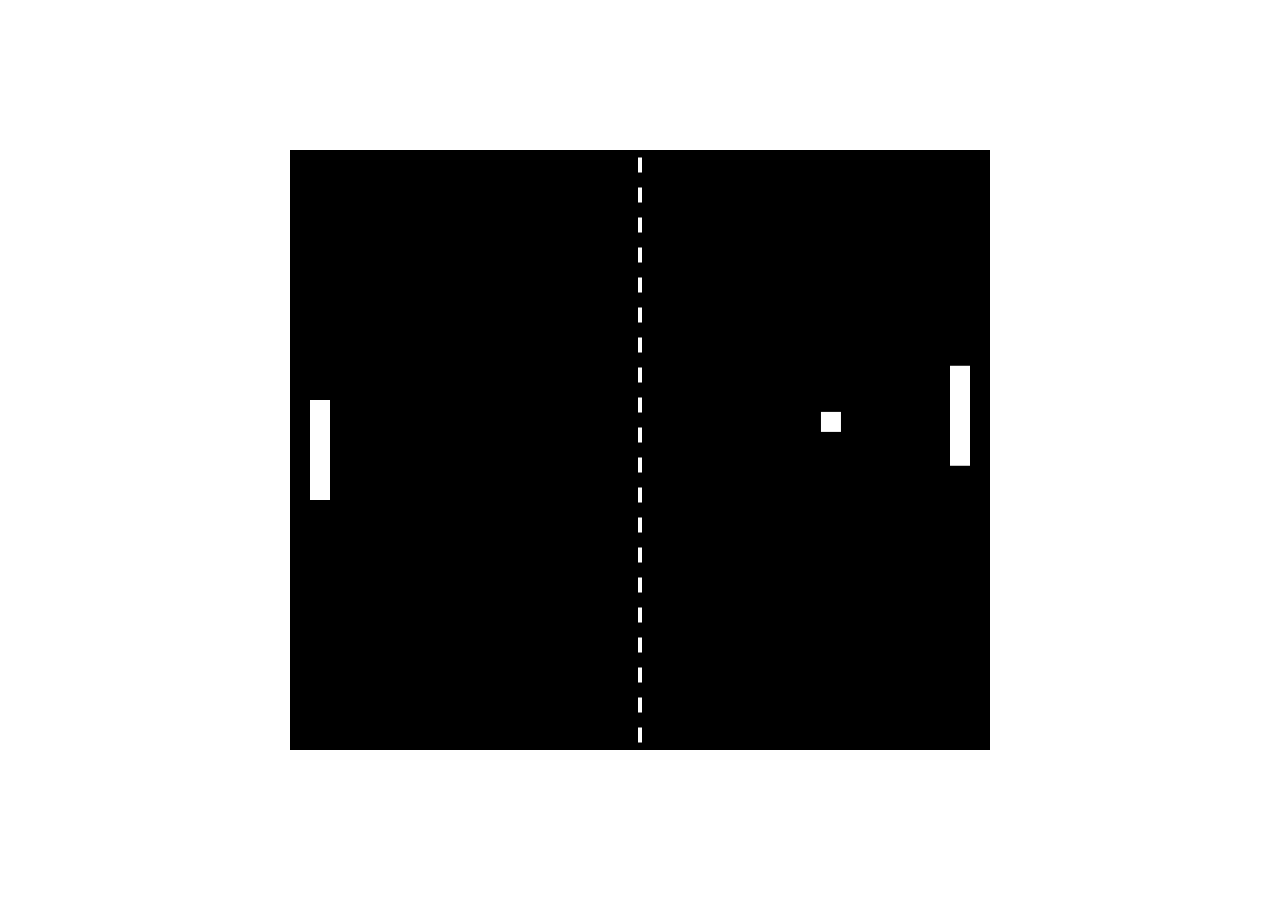
<file: A Game of Pong/index.html>
<!DOCTYPE html>
<html lang="en">
<head>
  <meta charset="utf-8">
  <title>A Game of Pong</title>
  <link rel="stylesheet" href="style.css">
</head>
<body>
  <script>
    let WIDTH = 700, HEIGHT = 600, pi = Math.PI;
    let UpArrow = 38, DownArrow = 40;
    let canvas, ctx, keystate;
    let player, ai, ball;

    player = {
      x: null,
      y: null,
      width: 20,
      height: 100,

      update: function(){
        if (keystate[UpArrow]) this.y -= 7;
        if (keystate[DownArrow]) this.y += 7;
        this.y = Math.max(Math.min(this.y, HEIGHT - this.height), 0);
      },
      draw: function(){
        ctx.fillRect(this.x, this.y, this.width, this.height);
    }
  };

    ai = {
      x: null,
      y: null,
      width: 20,
      height: 100,

      update: function(){
        let desty = ball.y - (this.height - ball.side)*0.5;
        this.y += (desty -this.y) * 0.1;
        this.y = Math.max(Math.min(this.y, HEIGHT - this.height), 0);
      },
      draw: function(){
        ctx.fillRect(this.x, this.y, this.width, this.height);
      }
    };

    ball = {
      x: null,
      y: null,
      vel: null,
      side: 20,
      speed: 12,

      serve: function(side){
        let r = Math.random();
        this.x = side === 1 ? player.x + player.width : ai.x - this.side;
        this.y = (HEIGHT - this.side)*r;

        let phi = 0.1 * pi*(1 - 2 *r);
        this.vel = {
          x: side*this.speed*Math.cos(phi),
          y: this.speed*Math.sin(phi)
        }
      },

      update: function(){
        this.x += this.vel.x;
        this.y += this.vel.y;
        if (0 > this.y || this.y+this.side > HEIGHT){
            let offset = this.vel.y < 0 ? 0 - this.y : HEIGHT - (this.y + this.side);
            this.y += 2*offset;
            this.vel.y *= -1;
        }
        let AABBIntersect = function(ax, ay, aw, ah, bx, by, bw, bh) {
          return ax < bx + bw && ay < by + bh && bx < ax + aw && by < ay + ah;
        };
          let pdle = this.vel.x < 0 ? player : ai;
          if (AABBIntersect(pdle.x, pdle.y, pdle.width, pdle.height,
              this.x, this.y, this.side, this.side)
        ){
              this.x = pdle === player ? player.x + player.width : ai.x - this.side;
              let n = (this.y + this.side - pdle.y)/(pdle.height + this.side);
              let phi = 0.25 * pi * (2 * n -1);

              let smash = Math.abs(phi) > 0.2*pi ? 1.5 : 1;
              this.vel.x = smash*(pdle === player ? 1 : -1)*this.speed * Math.cos(phi);
              this.vel.y = smash*this.speed * Math.sin(phi);
        }
          if(0 > this.x + this.side || this.x > WIDTH){
                 this.serve (pdle === player ? 1 : -1);
               }
          },

      draw: function(){
        ctx.fillRect(this.x, this.y, this.side, this.side);
      }
    };

    main = function() {
      canvas = document.createElement('canvas');
      canvas.width = WIDTH;
      canvas.height = HEIGHT;
      ctx = canvas.getContext('2d');
      document.body.appendChild(canvas);

      keystate = {};
      document.addEventListener('keydown', function(evt) {
        keystate[evt.keyCode] = true;
      });

      document.addEventListener('keyup', function(evt) {
        delete keystate[evt.keyCode];
      });

      init();
      let loop = function(){
        update();
        draw();
        window.requestAnimationFrame(loop, canvas);
      };
        window.requestAnimationFrame(loop, canvas);
    }


    init = function () {
      player.x = player.width;
      player.y = (HEIGHT - player.height)/2;

      ai.x = WIDTH - (player.width + ai.width);
      ai.y = (HEIGHT - ai.height)/2;

      ball.serve(1);

    }

    update = function() {
      ball.update();
      player.update();
      ai.update();
    }

    draw = function () {
      ctx. fillRect(0, 0, WIDTH, HEIGHT);

      ctx.save();
      ctx.fillStyle = "#fff";

      ball.draw();
      player.draw();
      ai.draw();

      let w = 4;
      let x = (WIDTH - w)*0.5;
      let y = 0;
      let step = HEIGHT/20;
      while (y < HEIGHT){
        ctx.fillRect(x, y+step*0.25, w, step*0.5);
        y += step;
      }

      ctx.restore();
    }

    main();
     if (key == 's' || key == 'S') saveCanvas(gd.timestamp(), 'png');
  </script>
</body>
</html>
</file>
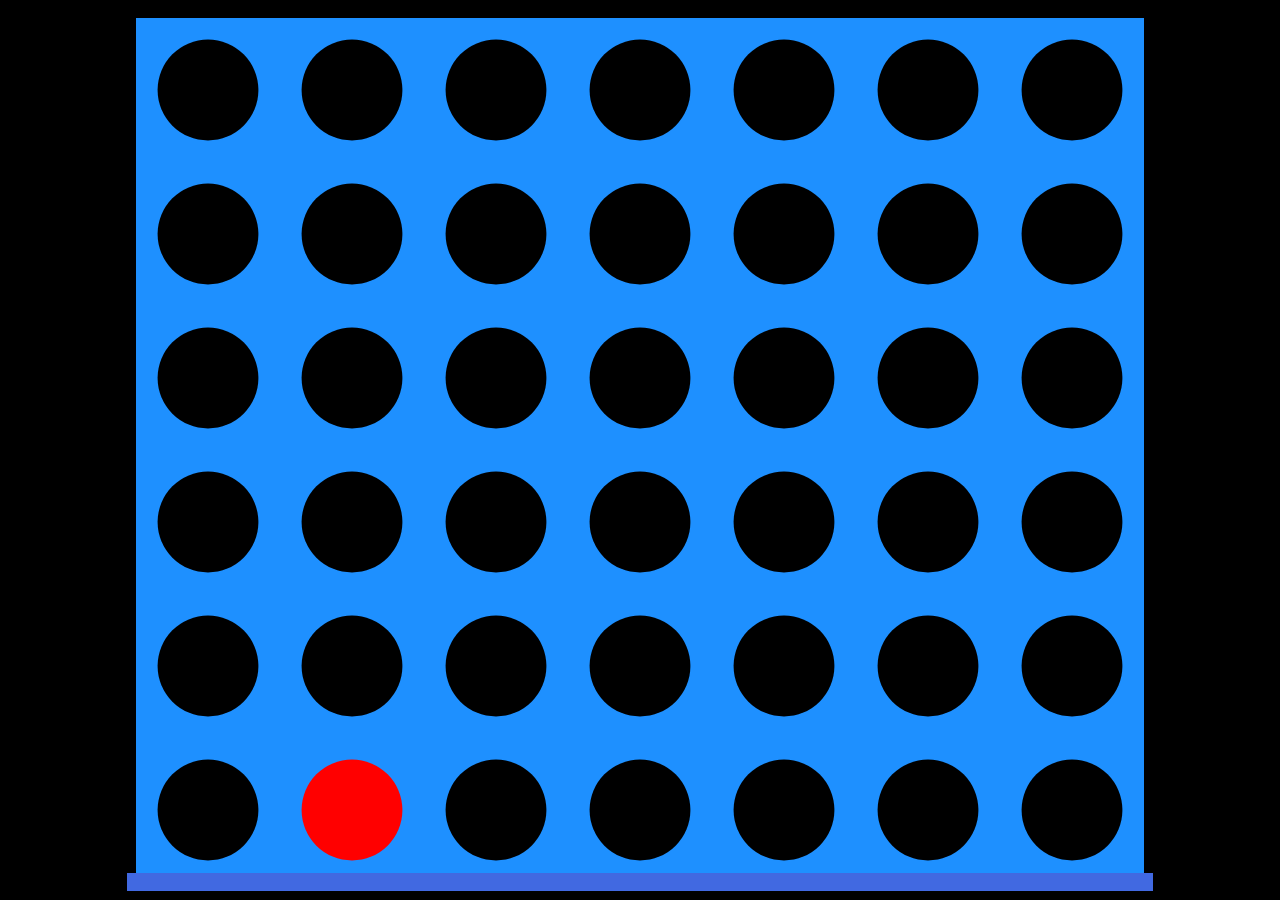
<file: Connect Four/index.html>
<!DOCTYPE html>
<html>
<head>
  <meta charset="UTF-8">
	<title>Connect Four</title>
	<link rel="stylesheet" href="style.css">
</head>

<body>

  <script>
  "use strict";

    // game parameters
    const DELAY_COMP = 0.5; // seconds for the computer to take its turn
    const GRID_CIRCLE = 0.7; // circle size as a fraction of cell size
    const GRID_COLS = 7; // number of game columns
    const GRID_ROWS = 6; // number of game rows
    const MARGIN = 0.02; // margin as a fraction of the shortest screen dimension

    // colours
    const COLOR_BACKGROUND = "black";
    const COLOR_COMP = "red";
    const COLOR_COMP_DRK = "darkred";
    const COLOR_FRAME = "dodgerblue";
    const COLOR_FRAME_BUTT = "royalblue";
    const COLOR_PLAY = "navy";
    const COLOR_PLAY_DRK = "olive";
    const COLOR_TIE = "darkgrey";
    const COLOR_TIE_DRK = "white";
    const COLOR_WIN = "black";

    // text
    const TEXT_COMP = "Computer";
    const TEXT_PLAY = "Player";
    const TEXT_TIE = "DRAW";
    const TEXT_WIN = "WINS!";

    // classes
    class Cell {
        constructor(left, top, w, h, row, col) {
            this.bot = top + h;
            this.left = left;
            this.right = left + w;
            this.top = top;
            this.w = w;
            this.h = h;
            this.row = row;
            this.col = col;
            this.cx = left + w / 2;
            this.cy = top + h / 2;
            this.r = w * GRID_CIRCLE / 2;
            this.highlight = null;
            this.owner = null;
            this.winner = false;
        }

        contains(x, y) {
            return x > this.left && x < this.right && y > this.top && y < this.bot;
        }

        // draw the circle or hole
        draw(ctx) {

            // owner colour
            let color = this.owner == null ? COLOR_BACKGROUND : this.owner ? COLOR_PLAY : COLOR_COMP;

            // draw the circle
            ctx.fillStyle = color;
            ctx.beginPath();
            ctx.arc(this.cx, this.cy, this.r, 0, Math.PI * 2);
            ctx.fill();

            // draw highlighting
            if (this.winner || this.highlight != null) {

                // colour
                color = this.winner ? COLOR_WIN : this.highlight ? COLOR_PLAY : COLOR_COMP;

                // draw a circle around the perimeter
                ctx.lineWidth = this.r / 4;
                ctx.strokeStyle = color;
                ctx.beginPath();
                ctx.arc(this.cx, this.cy, this.r, 0, Math.PI * 2);
                ctx.stroke();
            }
        }
    }

    // set up the canvas and context
    let canv = document.createElement("canvas");
    document.body.appendChild(canv);
    let ctx = canv.getContext("2d");

    // game variables
    let gameOver, gameTied, grid = [], playersTurn, timeComp;

    // dimensions
    let height, width, margin;
    setDimensions();

    // event listeners
    canv.addEventListener("click", click);
    canv.addEventListener("mousemove", highlightGrid);
    window.addEventListener("resize", setDimensions);

    // game loop
    let timeDelta, timeLast;
    requestAnimationFrame(loop);

    function loop(timeNow) {
        // initialise timeLast
        if (!timeLast) {
            timeLast = timeNow;
        }

        // calculate the time difference
        timeDelta = (timeNow - timeLast) / 1000; // seconds
        timeLast = timeNow;

        // update
        goComputer(timeDelta);

        // draw
        drawBackground();
        drawGrid();
        drawText();

        // call the next frame
        requestAnimationFrame(loop);
    }

    function checkWin(row, col) {

        // get all the cells from each direction
        let diagL = [], diagR = [], horiz = [], vert = [];
        for (let i = 0; i < GRID_ROWS; i++) {
            for (let j = 0; j < GRID_COLS; j++) {

                // horizontal cells
                if (i == row) {
                    horiz.push(grid[i][j]);
                }

                // vertical cells
                if (j == col) {
                    vert.push(grid[i][j]);
                }

                // top left to bottom right
                if (i - j == row - col) {
                    diagL.push(grid[i][j]);
                }

                // top right to bottom left
                if (i + j == row + col) {
                    diagR.push(grid[i][j]);
                }
            }
        }

        // if any have four in a row, return a win!
        return connect4(diagL) || connect4(diagR) || connect4(horiz) || connect4(vert);
    }

    function connect4(cells = []) {
        let count = 0, lastOwner = null;
        let winningCells = [];
        for (let i = 0; i < cells.length; i++) {

            // no owner, reset the count
            if (cells[i].owner == null) {
                count = 0;
                winningCells = [];
            }

            // same owner, add to the count
            else if (cells[i].owner == lastOwner) {
                count++;
                winningCells.push(cells[i]);
            }

            // new owner, new count
            else {
                count = 1;
                winningCells = [];
                winningCells.push(cells[i]);
            }

            // set the lastOwner
            lastOwner = cells[i].owner;

            // four in a row is a win
            if (count == 4) {
                for (let cell of winningCells) {
                    cell.winner = true;
                }
                return true;
            }
        }
        return false;
    }

    function click(ev) {

        if (gameOver) {
            newGame();
            return;
        }

        if (!playersTurn) {
            return;
        }

        selectCell();
    }

    function createGrid() {
        grid = [];

        // set up cell size and margins
        let cell, marginX, marginY;

        // portrait
        if ((width - margin * 2) * GRID_ROWS / GRID_COLS < height - margin * 2) {
            cell = (width - margin * 2) / GRID_COLS;
            marginX = margin;
            marginY = (height - cell * GRID_ROWS) / 2;
        }

        // landscape
        else {
            cell = (height - margin * 2) / GRID_ROWS;
            marginX = (width - cell * GRID_COLS) / 2;
            marginY = margin;
        }

        // populate the grid
        for (let i = 0; i < GRID_ROWS; i++) {
            grid[i] = [];
            for (let j = 0; j < GRID_COLS; j++) {
                let left = marginX + j * cell;
                let top = marginY + i * cell;
                grid[i][j] = new Cell(left, top, cell, cell, i, j);
            }
        }
    }

    function drawBackground() {
        ctx.fillStyle = COLOR_BACKGROUND;
        ctx.fillRect(0, 0, width, height);
    }

    function drawGrid() {

        // frame and butt
        let cell = grid[0][0];
        let fh = cell.h * GRID_ROWS;
        let fw = cell.w * GRID_COLS;
        ctx.fillStyle = COLOR_FRAME;
        ctx.fillRect(cell.left, cell.top, fw, fh);
        ctx.fillStyle = COLOR_FRAME_BUTT;
        ctx.fillRect(cell.left - margin / 2, cell.top + fh - margin / 2, fw + margin, margin);

        // cells
        for (let row of grid) {
            for (let cell of row) {
                cell.draw(ctx);
            }
        }
    }

    function drawText() {
        if (!gameOver) {
            return;
        }

        // set up text parameters
        let size = grid[0][0].h;
        ctx.fillStyle = gameTied ? COLOR_TIE : playersTurn ? COLOR_PLAY : COLOR_COMP;
        ctx.font = size + "px dejavu sans mono";
        ctx.lineJoin = "round";
        ctx.lineWidth = size / 10;
        ctx.strokeStyle = gameTied ? COLOR_TIE_DRK : playersTurn ? COLOR_PLAY_DRK : COLOR_COMP_DRK;
        ctx.textAlign = "center";
        ctx.textBaseline = "middle";

        // draw the text
        let offset = size * 0.55;
        let text = gameTied ? TEXT_TIE : playersTurn ? TEXT_PLAY : TEXT_COMP;
        if (gameTied) {
            ctx.strokeText(text, width / 2, height / 2);
            ctx.fillText(text, width / 2, height / 2);
        } else {
            ctx.strokeText(text, width / 2, height / 2 - offset);
            ctx.fillText(text, width / 2, height / 2 - offset);
            ctx.strokeText(TEXT_WIN, width / 2, height / 2 + offset);
            ctx.fillText(TEXT_WIN, width / 2, height / 2 + offset);
        }
    }

    function goComputer(delta) {
        if (playersTurn || gameOver) {
            return;
        }

        // count down till the computer makes its selection
        if (timeComp > 0) {
            timeComp -= delta;
            if (timeComp <= 0) {
                selectCell();
            }
            return;
        }

        // set up the options array
        let options = [];
        options[0] = []; // computer wins
        options[1] = []; // block the player from winning
        options[2] = []; // no significance
        options[3] = []; // give away a win

        // loop through each column
        let cell;
        for (let i = 0; i < GRID_COLS; i++) {
            cell = highlightCell(grid[0][i].cx, grid[0][i].cy);

            // column full, go to the next column
            if (cell == null) {
                continue;
            }

            // first priority, computer wins
            cell.owner = playersTurn;
            if (checkWin(cell.row, cell.col)) {
                options[0].push(i);
            } else {

                // second priority, block the player
                cell.owner = !playersTurn;
                if (checkWin(cell.row, cell.col)) {
                    options[1].push(i);
                } else {
                    cell.owner = playersTurn;

                    // check the cell above
                    if (cell.row > 0) {
                        grid[cell.row - 1][cell.col].owner = !playersTurn;

                        // last priority, let player win
                        if (checkWin(cell.row - 1, cell.col)) {
                            options[3].push(i);
                        }

                        // third priority, no significance
                        else {
                            options[2].push(i);
                        }

                        // deselect cell above
                        grid[cell.row - 1][cell.col].owner = null;
                    }

                    // no row above, third priority, no significance
                    else {
                        options[2].push(i);
                    }
                }
            }

            // cancel highlight and selection
            cell.highlight = null;
            cell.owner = null;
        }

        // clear the winning cells
        for (let row of grid) {
            for (let cell of row) {
                cell.winner = false;
            }
        }

        // randomly select a column in priority order
        let col;
        if (options[0].length > 0) {
            col = options[0][Math.floor(Math.random() * options[0].length)];
        } else if (options[1].length > 0) {
            col = options[1][Math.floor(Math.random() * options[1].length)];
        } else if (options[2].length > 0) {
            col = options[2][Math.floor(Math.random() * options[2].length)];
        } else if (options[3].length > 0) {
            col = options[3][Math.floor(Math.random() * options[3].length)];
        }

        // highlight the selected cell
        highlightCell(grid[0][col].cx, grid[0][col].cy);

        // set the delay
        timeComp = DELAY_COMP;
    }

    function highlightCell(x, y) {
        let col = null;
        for (let row of grid) {
            for (let cell of row) {

                // clear existing highlighting
                cell.highlight = null;

                // get the column
                if (cell.contains(x, y)) {
                    col = cell.col;
                }
            }
        }

        if (col == null) {
            return;
        }

        // highlight the first unoccupied cell
        for (let i = GRID_ROWS - 1; i >= 0; i--) {
            if (grid[i][col].owner == null) {
                grid[i][col].highlight = playersTurn;
                return grid[i][col];
            }
        }
        return null;
    }

    function highlightGrid(/** @type {MouseEvent} */ ev) {
        if (!playersTurn || gameOver) {
            return;
        }
        highlightCell(ev.clientX, ev.clientY);
    }

    function newGame() {
        playersTurn = Math.random() < 0.5;
        gameOver = false;
        gameTied = false;
        createGrid();
    }

    function selectCell() {
        let highlighting = false;
        OUTER: for (let row of grid) {
            for (let cell of row) {
                if (cell.highlight != null) {
                    highlighting = true;
                    cell.highlight = null;
                    cell.owner = playersTurn;
                    if (checkWin(cell.row, cell.col)) {
                        gameOver = true;
                    }
                    break OUTER;
                }
            }
        }

        // don't allow selection if no highlighting
        if (!highlighting) {
            return;
        }

        // check for a tied game
        if (!gameOver) {
            gameTied = true;
            OUTER: for (let row of grid) {
                for (let cell of row) {
                    if (cell.owner == null) {
                        gameTied = false;
                        break OUTER;
                    }
                }
            }

            // set game over
            if (gameTied) {
                gameOver = true;
            }
        }

        // switch the player if no game over
        if (!gameOver) {
            playersTurn = !playersTurn;
        }
    }

    function setDimensions() {
        height = window.innerHeight;
        width = window.innerWidth;
        canv.height = height;
        canv.width = width;
        margin = MARGIN * Math.min(height, width);
        newGame();
    }
  </script>

</body>
</html>
</file>
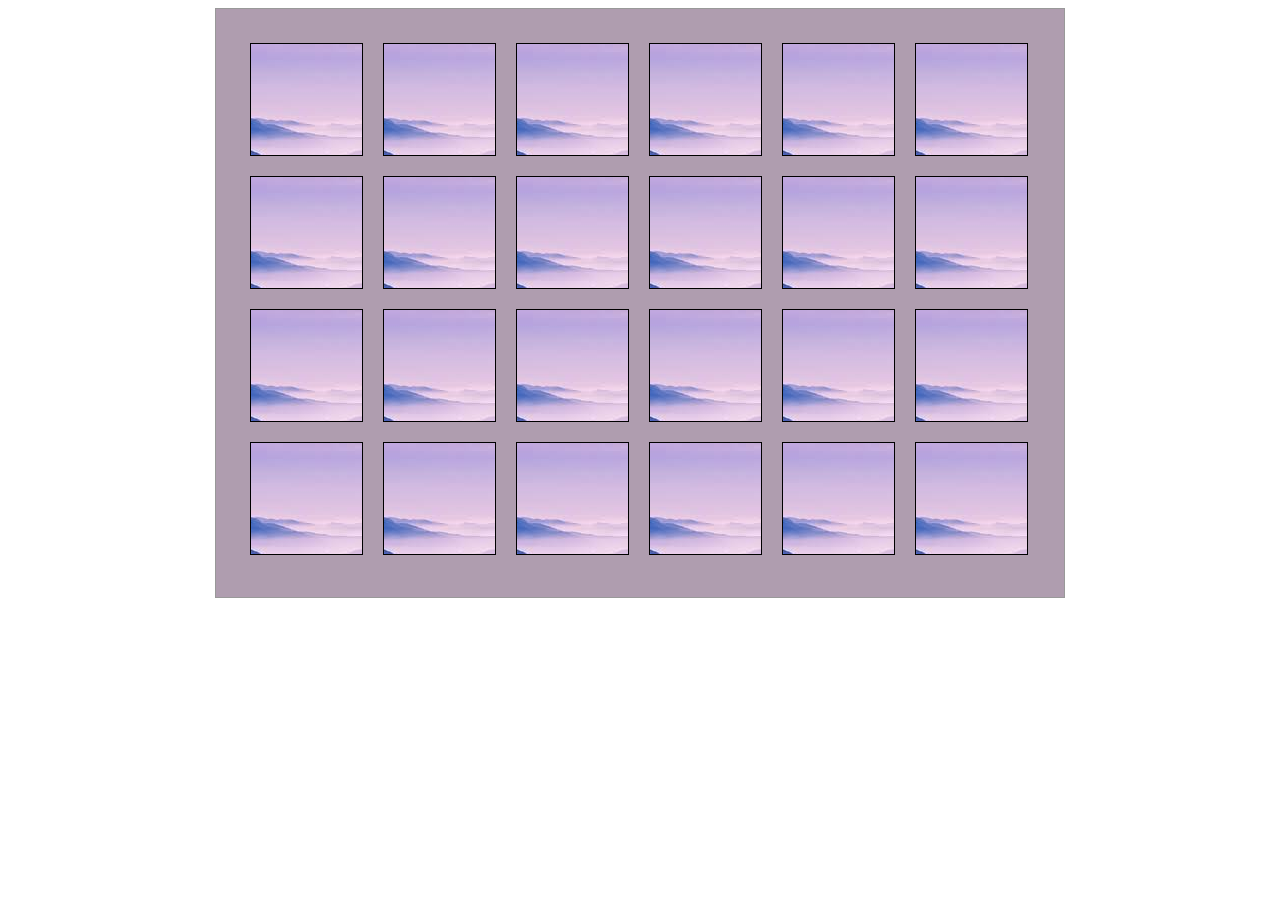
<file: Memory/index.html>
<!DOCTYPE html>
<html>
<head>
	<title>Memory Game</title>
	<link rel="stylesheet" href="style.css">
	<script src="mem.js" type="text/javascript"></script>
</head>

<body>
	<div id="memory_board"></div>
	<script>
		newBoard();
	</script>
</body>
</html>
</file>
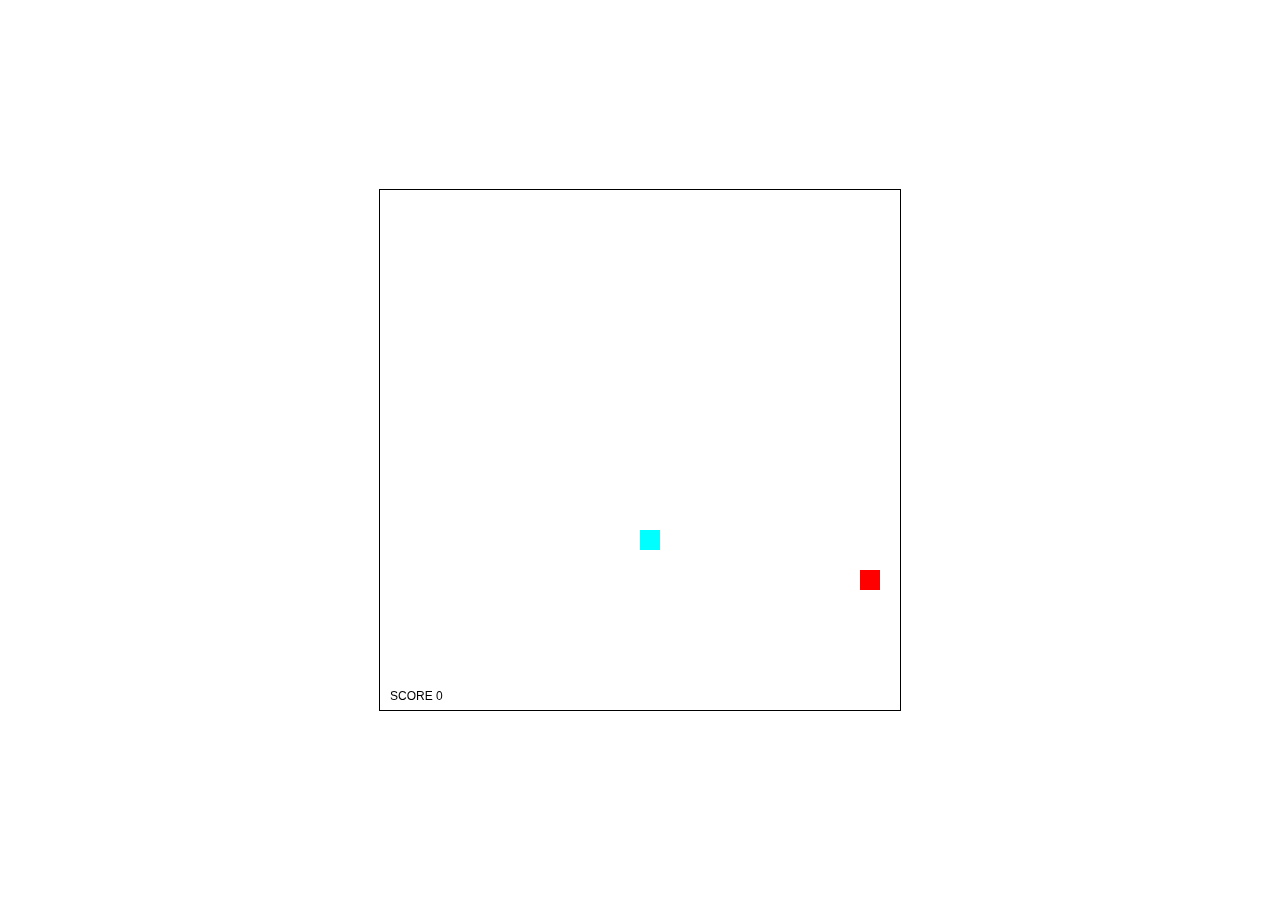
<file: Snake/index.html>
<!DOCTYPE html>
<html lang="en">

<head>
  <meta charset="utf-8">
  <title>Snake</title>
  <link rel="stylesheet" href="style.css">
</head>

<body>
  <script>
    var COLS = 26,
      ROWS = 26;
    var EMPTY = 0,
      SNAKE = 1,
      FRUIT = 2;
    var LEFT = 0,
      UP = 1,
      RIGHT = 2,
      DOWN = 3;
    var KEY_LEFT = 37,
      KEY_UP = 38,
      KEY_RIGHT = 39,
      KEY_DOWN = 40;


    var grid = {
      width: null,
      height: null,
      _grid: null,

      init: function(d, c, r) {
        this.width = c;
        this.height = r;

        this._grid = [];
        for (var x = 0; x < c; x++) {
          this._grid.push([]);
          for (var y = 0; y < r; y++) {
            this._grid[x].push(d);
          }
        }
      },

      set: function(val, x, y) {
        this._grid[x][y] = val;
      },

      get: function(x, y) {
        return this._grid[x][y];
      }
    }

    var snake = {
      direction: null,
      last: null,
      _queue: null,

      init: function(d, x, y) {
        this.direction = d;

        this._queue = [];
        this.insert(x, y);
      },
      insert: function(x, y) {
        this._queue.unshift({
          x: x,
          y: y
        });
        this.last = this._queue[0];
      },
      remove: function() {
        return this._queue.pop();
      }
    }

    function setFood() {
      var empty = [];
      for (var x = 0; x < grid.width; x++) {
        for (var y = 0; y < grid.height; y++) {
          if (grid.get(x, y) === EMPTY) {
            empty.push({
              x: x,
              y: y
            });
          }
        }
      }
      var randpos = empty[Math.floor(Math.random() * empty.length)];
      grid.set(FRUIT, randpos.x, randpos.y);
    }

    var canvas, ctx, keystate, frames, score;

    function main() {
      canvas = document.createElement('canvas');
      canvas.width = COLS * 20;
      canvas.height = ROWS * 20;
      ctx = canvas.getContext('2d');
      document.body.appendChild(canvas);

      ctx.font= "12px Helvetica"

      frames = 0;
      keystate = {};
      document.addEventListener("keydown", function(evt) {
        keystate[evt.keyCode] = true;
      });

      document.addEventListener("keyup", function(evt) {
        delete keystate[evt.keyCode];
      });

      init();
      loop();

    }

    function init() {
      score = 0;
      grid.init(EMPTY, COLS, ROWS);

      var sp = {
        x: Math.floor(COLS / 2),
        y: ROWS - 1
      };
      snake.init(UP, sp.x, sp.y);
      grid.set(SNAKE, sp.x, sp.y);

      setFood();
    }

    function loop() {
      update();
      draw();

      window.requestAnimationFrame(loop, canvas);
    }

    function update() {
      frames++;

      if (keystate[KEY_LEFT] && snake.direction !== RIGHT)
      snake.direction = LEFT;
      if (keystate[KEY_UP] && snake.direction !== DOWN)
      snake.direction = UP;
      if (keystate[KEY_RIGHT] && snake.direction !== LEFT)
      snake.direction = RIGHT;
      if (keystate[KEY_DOWN] && snake.direction !== UP)
      snake.direction = DOWN;


      if (frames % 5 === 0) {
        var nx = snake.last.x;
        var ny = snake.last.y;

        switch (snake.direction) {
          case LEFT:
            nx--;
            break;
          case UP:
            ny--;
            break;
          case RIGHT:
            nx++;
            break;
          case DOWN:
            ny++;
            break;
        }

        if (0 > nx || nx > grid.width - 1 ||
          0 > ny || ny > grid.height - 1 ||
            grid.get(nx, ny) === SNAKE
        ) {
          return init();
        }
          if (grid.get(nx, ny) === FRUIT) {
            var tail = {x:nx, y:ny};
            score++;
            setFood();
          } else{
              var tail = snake.remove();
              grid.set(EMPTY, tail.x, tail.y);
              tail.x = nx;
              tail.y = ny;
          }
          grid.set(SNAKE, tail.x, tail.y);
          snake.insert(tail.x, tail.y);
      }
    }

    function draw() {
      var tw = canvas.width / grid.width;
      var th = canvas.height / grid.height;

      for (var x = 0; x < grid.width; x++) {
        for (var y = 0; y < grid.height; y++) {
          switch (grid.get(x, y)) {
            case EMPTY:
              ctx.fillStyle = '#fff';
              break;
            case SNAKE:
              ctx.fillStyle = '#0ff';
              break;
            case FRUIT:
              ctx.fillStyle = '#f00';
              break;
          }
          ctx.fillRect(x * tw, y * th, tw, th);
        }
      }
      ctx.fillStyle = '#000';
      ctx.fillText("SCORE " + score, 10, canvas.height-10);
    }

    main();
  </script>
</body>

</html>
</file>
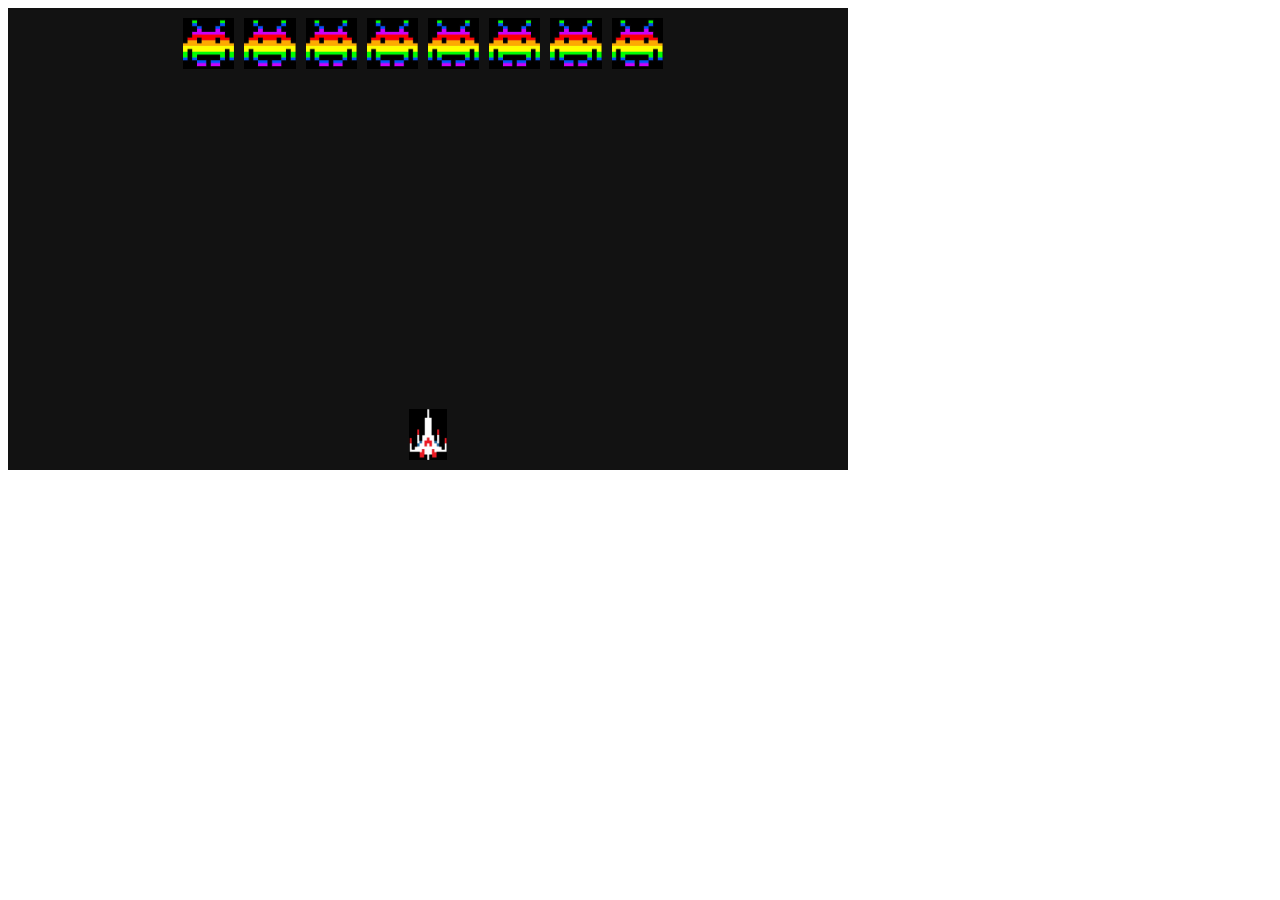
<file: Space Invaders/index.html>
<!DOCTYPE html>
<html lang="en">
<head>
  <meta charset="utf-8">
  <meta name="viewport" content="width=device-width, initial-scale=1.0">
  <meta http-equiv="X-UA-Compatible" content="ie=edge">
  <title>Space Invaders</title>
  <link rel="stylesheet" href="style.css">
</head>
<body>
  <canvas id="can" width="840" height="462"></canvas>
  <img id="invader_img" src="img/invader_img.jpg" style="display: none">
  <img id="ship_img" src="img/ship_img.png" style="display: none">

  <script src="helper.js" defer></script>
  <script src="game.js" defer></script>
  <script src="core.js" defer></script>

</body>
</html>
</file>
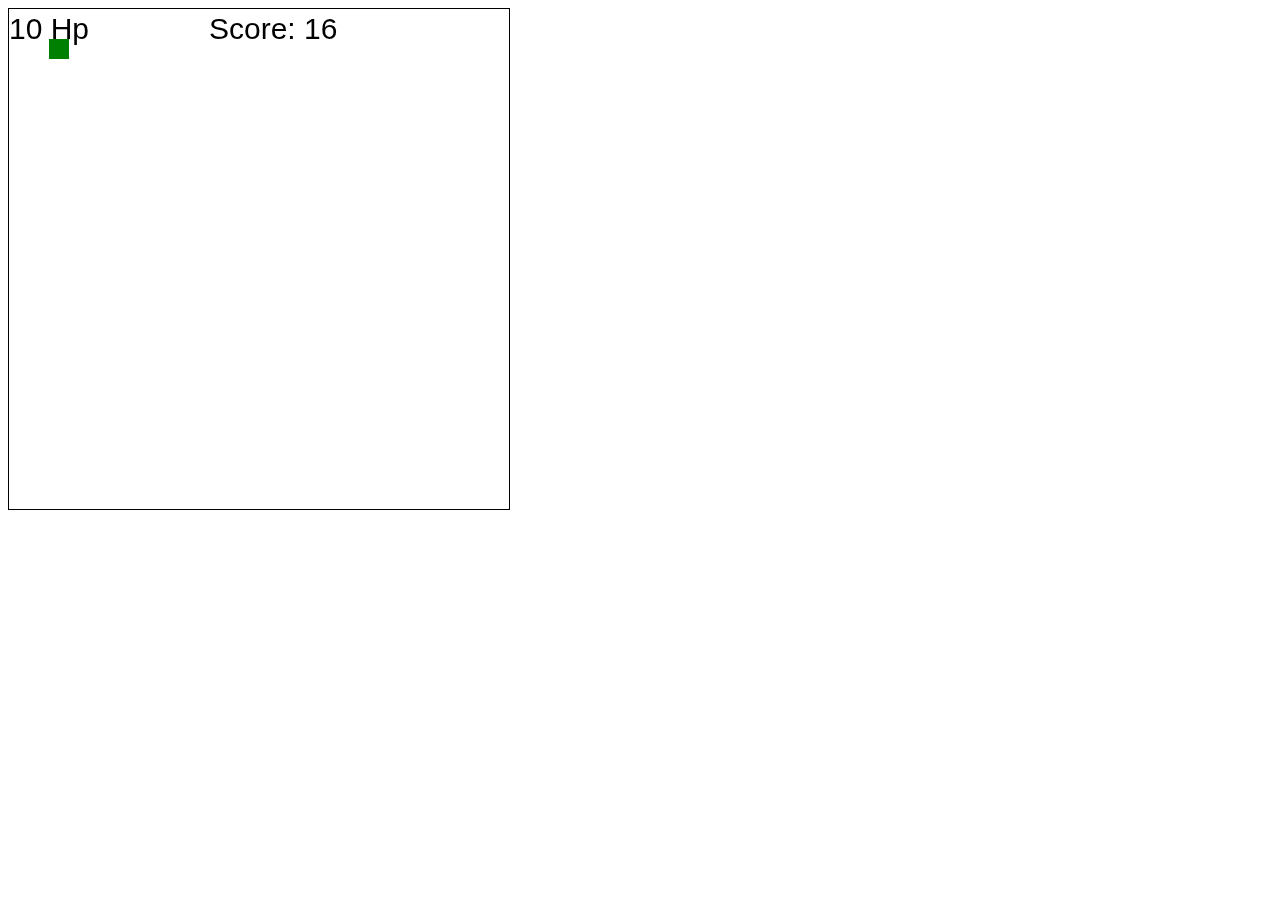
<file: Shooter/HTML Project 3/index.html>
<!DOCTYPE html>
<html lang="">

<head>
  <meta charset="utf-8">
  <meta name="viewport" content="width=device-width, initial-scale=1.0">
  <title>HTML - Gaming Eample</title>
</head>

<body>
  <canvas id="ctx" width="500" height="500" style="border:1px solid #000000"></canvas>

<script>
  ctx = document.getElementById("ctx").getContext("2d");
ctx.font = '30px Arial';
 
let HEIGHT = 500;
let WIDTH = 500;
let timeWhenGameStarted = Date.now();   //return time in ms
 
let frameCount = 0;
 
let score = 0;
let player;
let enemyList = {};
let upgradeList = {};
let bulletList = {};
 
 
Player = function(){
        let self = Actor('player','myId',50,40,30,5,20,20,'green',10,1);
       
        self.updatePosition = function(){
                if(self.pressingRight)
                        self.x += 10;
                if(self.pressingLeft)
                        self.x -= 10;  
                if(self.pressingDown)
                        self.y += 10;  
                if(self.pressingUp)
                        self.y -= 10;  
               
                //ispositionvalid
                if(self.x < self.width/2)
                        self.x = self.width/2;
                if(self.x > WIDTH-self.width/2)
                        self.x = WIDTH - self.width/2;
                if(self.y < self.height/2)
                        self.y = self.height/2;
                if(self.y > HEIGHT - self.height/2)
                        self.y = HEIGHT - self.height/2;
        }
       
        self.pressingDown = false;
        self.pressingUp = false;
        self.pressingLeft = false;
        self.pressingRight = false;
        return self;
       
}
 
Entity = function(type,id,x,y,spdX,spdY,width,height,color){
        let self = {
                type:type,
                id:id,
                x:x,
                y:y,
                spdX:spdX,
                spdY:spdY,
                width:width,
                height:height,
                color:color,
        };
        self.update = function(){
                self.updatePosition();
                self.draw();
        }
        self.draw = function(){
                ctx.save();
                ctx.fillStyle = self.color;
                ctx.fillRect(self.x-self.width/2,self.y-self.height/2,self.width,self.height);
                ctx.restore();
        }
        self.getDistance = function(entity2){   //return distance (number)
                let vx = self.x - entity2.x;
                let vy = self.y - entity2.y;
                return Math.sqrt(vx*vx+vy*vy);
        }
 
        self.testCollision = function(entity2){ //return if colliding (true/false)
                let rect1 = {
                        x:self.x-self.width/2,
                        y:self.y-self.height/2,
                        width:self.width,
                        height:self.height,
                }
                let rect2 = {
                        x:entity2.x-entity2.width/2,
                        y:entity2.y-entity2.height/2,
                        width:entity2.width,
                        height:entity2.height,
                }
                return testCollisionRectRect(rect1,rect2);
               
        }
        self.updatePosition = function(){
                self.x += self.spdX;
                self.y += self.spdY;
                               
                if(self.x < 0 || self.x > WIDTH){
                        self.spdX = -self.spdX;
                }
                if(self.y < 0 || self.y > HEIGHT){
                        self.spdY = -self.spdY;
                }
        }
       
        return self;
}
 
Actor = function(type,id,x,y,spdX,spdY,width,height,color,hp,atkSpd){
        let self = Entity(type,id,x,y,spdX,spdY,width,height,color);
       
        self.hp = hp;
        self.atkSpd = atkSpd;
        self.attackCounter = 0;
        self.aimAngle = 0;
       
        let super_update = self.update;
        self.update = function(){
                super_update();
                self.attackCounter += self.atkSpd;
        }
       
        self.performAttack = function(){
                if(self.attackCounter > 25){    //every 1 sec
                        self.attackCounter = 0;
                        generateBullet(self);
                }
        }
       
        self.performSpecialAttack = function(){
                if(self.attackCounter > 50){    //every 1 sec
                        self.attackCounter = 0;
                        /*
                        for(let i = 0 ; i < 360; i++){
                                generateBullet(self,i);
                        }
                        */
                        generateBullet(self,self.aimAngle - 5);
                        generateBullet(self,self.aimAngle);
                        generateBullet(self,self.aimAngle + 5);
                }
        }
 
       
        return self;
}
 
Enemy = function(id,x,y,spdX,spdY,width,height){
        let self = Actor('enemy',id,x,y,spdX,spdY,width,height,'red',10,1);
        
        let super_update = self.update();
        self.update = function(){
        self.performAttack();
               
                let isColliding = player.testCollision(self);
                if(isColliding){
                        player.hp = player.hp - 1;
                }
        }
        enemyList[id] = self;
}
 
randomlyGenerateEnemy = function(){
        //Math.random() returns a number between 0 and 1
        let x = Math.random()*WIDTH;
        let y = Math.random()*HEIGHT;
        let height = 10 + Math.random()*30;     //between 10 and 40
        let width = 10 + Math.random()*30;
        let id = Math.random();
        let spdX = 5 + Math.random() * 5;
        let spdY = 5 + Math.random() * 5;
        Enemy(id,x,y,spdX,spdY,width,height);
       
}
 
Upgrade = function (id,x,y,spdX,spdY,width,height,category,color){
        let self = Entity('upgrade',id,x,y,spdX,spdY,width,height,color);
       
        let super_update = self.update;
        let isColliding = player.testCollision(upgradeList[key]);
                if(isColliding){
                        if(upgradeList[key].category === 'score')
                                score += 1000;
                        if(upgradeList[key].category === 'atkSpd')
                                player.atkSpd += 3;
                        delete upgradeList[key];
                }
        self.category = category;
        upgradeList[id] = self;
}
 
randomlyGenerateUpgrade = function(){
        //Math.random() returns a number between 0 and 1
        let x = Math.random()*WIDTH;
        let y = Math.random()*HEIGHT;
        let height = 10;
        let width = 10;
        let id = Math.random();
        let spdX = 0;
        let spdY = 0;
       
        if(Math.random()<0.5){
                let category = 'score';
                let color = 'orange';
        } else {
                let category = 'atkSpd';
                let color = 'purple';
        }
       
        Upgrade(id,x,y,spdX,spdY,width,height,category,color);
}
 
Bullet = function (id,x,y,spdX,spdY,width,height){
        let self = Entity('bullet',id,x,y,spdX,spdY,width,height,'black');
       
        self.timer = 0;
        
        let super_update = self.update;
        self.update = function(){
                super_update();
                let toRemove = false;
                self.timer++;
                if(self.timer > 75){
                       toRemove = true;
                }
               
                for(let key2 in enemyList){
                        /*
                        let isColliding = self.testCollision(enemyList[key2]);
                        if(isColliding){
                                toRemove = true;
                                delete enemyList[key2];
                                break;
                        }      
                        */
                }
                if(toRemove){
                        delete bulletList[self.id];
                }

        }

        bulletList[id] = self;
}
 
generateBullet = function(actor,aimOverwrite){
        //Math.random() returns a number between 0 and 1
        let x = actor.x;
        let y = actor.y;
        let height = 10;
        let width = 10;
        let id = Math.random();
       
        let angle;
        if(aimOverwrite !== undefined)
                angle = aimOverwrite;
        else angle = actor.aimAngle;
       
        let spdX = Math.cos(angle/180*Math.PI)*5;
        let spdY = Math.sin(angle/180*Math.PI)*5;
        Bullet(id,x,y,spdX,spdY,width,height);
}
 
testCollisionRectRect = function(rect1,rect2){
        return rect1.x <= rect2.x+rect2.width
                && rect2.x <= rect1.x+rect1.width
                && rect1.y <= rect2.y + rect2.height
                && rect2.y <= rect1.y + rect1.height;
}
 
document.onclick = function(mouse){
        player.performAttack();
}
 
document.oncontextmenu = function(mouse){
        player.performSpecialAttack();
        mouse.preventDefault();
}
 
document.onmousemove = function(mouse){
        let mouseX = mouse.clientX - document.getElementById('ctx').getBoundingClientRect().left;
        let mouseY = mouse.clientY - document.getElementById('ctx').getBoundingClientRect().top;
       
        mouseX -= player.x;
        mouseY -= player.y;
       
        player.aimAngle = Math.atan2(mouseY,mouseX) / Math.PI * 180;
}
 
document.onkeydown = function(event){
        if(event.keyCode === 68)        //d
                player.pressingRight = true;
        else if(event.keyCode === 83)   //s
                player.pressingDown = true;
        else if(event.keyCode === 65) //a
                player.pressingLeft = true;
        else if(event.keyCode === 87) // w
                player.pressingUp = true;
}
 
document.onkeyup = function(event){
        if(event.keyCode === 68)        //d
                player.pressingRight = false;
        else if(event.keyCode === 83)   //s
                player.pressingDown = false;
        else if(event.keyCode === 65) //a
                player.pressingLeft = false;
        else if(event.keyCode === 87) // w
                player.pressingUp = false;
}
 
update = function(){
        ctx.clearRect(0,0,WIDTH,HEIGHT);
        frameCount++;
        score++;
       
        if(frameCount % 100 === 0)      //every 4 sec
                randomlyGenerateEnemy();
 
        if(frameCount % 75 === 0)       //every 3 sec
                randomlyGenerateUpgrade();
            
        for(let key in bulletList){
                bulletList[key].update();
               
               
        }
       
        for(let key in upgradeList){
                upgradeList[key].update();
               
        }
       
        for(let key in enemyList){
                enemyList[key].update();
        }

        if(player.hp <= 0){
                let timeSurvived = Date.now() - timeWhenGameStarted;           
                console.log("You lost! You survived for " + timeSurvived + " ms.");            
                startNewGame();
        }
        player.update();
       
        ctx.fillText(player.hp + " Hp",0,30);
        ctx.fillText('Score: ' + score,200,30);
}
 
startNewGame = function(){
        player.hp = 10;
        timeWhenGameStarted = Date.now();
        frameCount = 0;
        score = 0;
        enemyList = {};
        upgradeList = {};
        bulletList = {};
        randomlyGenerateEnemy();
        randomlyGenerateEnemy();
        randomlyGenerateEnemy();
       
}
 
player = Player();
startNewGame();
 
setInterval(update,40);

</script>
</body>
</html>
</file>
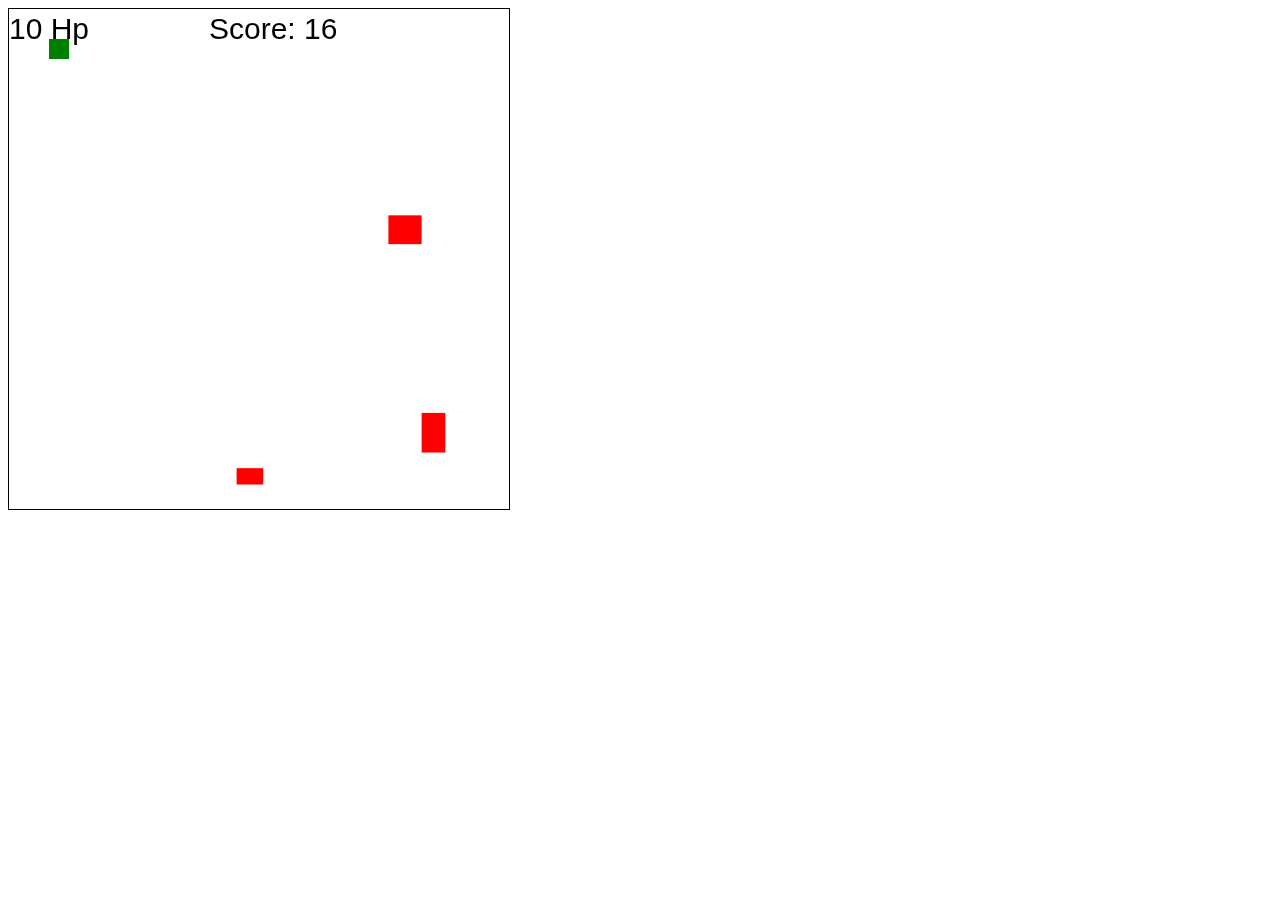
<file: Shooter/HTML_Project 2/index.html>
<!DOCTYPE html>
<html lang="">

<head>
  <meta charset="utf-8">
  <meta name="viewport" content="width=device-width, initial-scale=1.0">
  <title>HTML - Gaming</title>
  
</head>

<body>
  <canvas id="ctx" width="500" height="500" style="border:1px solid #000000"></canvas>

  <script>
   var ctx = document.getElementById("ctx").getContext("2d");
ctx.font = '30px Arial';

var HEIGHT = 500;
var WIDTH = 500;
var timeWhenGameStarted = Date.now();   //return time in ms

var frameCount = 0;

var score = 0;
var player;

createPlayer = function(){
        player = {
                type:'player',
                x:50,
                spdX:30,
                y:40,
                spdY:5,
                width:20,
                height:20,
                color:'green',
                //
                hp:10,
                atkSpd:1,
                attackCounter:0,
                aimAngle:0,
                //
                pressingDown:false,
                pressingUp:false,
                pressingLeft:false,
                pressingRight:false,
        };
}


var enemyList = {};
var upgradeList = {};
var bulletList = {};

getDistanceBetweenEntity = function (entity1,entity2){  //return distance (number)
        var vx = entity1.x - entity2.x;
        var vy = entity1.y - entity2.y;
        return Math.sqrt(vx*vx+vy*vy);
}

testCollisionEntity = function (entity1,entity2){       //return if colliding (true/false)
        var rect1 = {
                x:entity1.x-entity1.width/2,
                y:entity1.y-entity1.height/2,
                width:entity1.width,
                height:entity1.height,
        }
        var rect2 = {
                x:entity2.x-entity2.width/2,
                y:entity2.y-entity2.height/2,
                width:entity2.width,
                height:entity2.height,
        }
        return testCollisionRectRect(rect1,rect2);

}

Enemy = function(id,x,y,spdX,spdY,width,height){
        var enemy3 = {
                type:'enemy',
                x:x,
                spdX:spdX,
                y:y,
                spdY:spdY,
                id:id,
                width:width,
                height:height,
                color:'red',
                //
                aimAngle:0,
                atkSpd:1,
                attackCounter:0,
        };
        enemyList[id] = enemy3;

}

randomlyGenerateEnemy = function(){
        //Math.random() returns a number between 0 and 1
        var x = Math.random()*WIDTH;
        var y = Math.random()*HEIGHT;
        var height = 10 + Math.random()*30;     //between 10 and 40
        var width = 10 + Math.random()*30;
        var id = Math.random();
        var spdX = 5 + Math.random() * 5;
        var spdY = 5 + Math.random() * 5;
        Enemy(id,x,y,spdX,spdY,width,height);

}

Upgrade = function (id,x,y,spdX,spdY,width,height,category,color){
        var asd = {
                type:'upgrade',
                x:x,
                spdX:spdX,
                y:y,
                spdY:spdY,
                name:'E',
                id:id,
                width:width,
                height:height,
                color:color,
                //
                category:category,
        };
        upgradeList[id] = asd;
}

randomlyGenerateUpgrade = function(){
        //Math.random() returns a number between 0 and 1
        var x = Math.random()*WIDTH;
        var y = Math.random()*HEIGHT;
        var height = 10;
        var width = 10;
        var id = Math.random();
        var spdX = 0;
        var spdY = 0;

        if(Math.random()<0.5){
                var category = 'score';
                var color = 'orange';
        } else {
                var category = 'atkSpd';
                var color = 'purple';
        }

        Upgrade(id,x,y,spdX,spdY,width,height,category,color);
}

Bullet = function (id,x,y,spdX,spdY,width,height){
        var asd = {
                type:'bullet',
                x:x,
                spdX:spdX,
                y:y,
                spdY:spdY,
                name:'E',
                id:id,
                width:width,
                height:height,
                color:'black',
                //
                timer:0,
        };
        bulletList[id] = asd;
}

generateBullet = function(actor,aimOverwrite){
        //Math.random() returns a number between 0 and 1
        var x = player.x;
        var y = player.y;
        var height = 10;
        var width = 10;
        var id = Math.random();

        var angle;
        if(aimOverwrite !== undefined)
                angle = aimOverwrite;
        else angle = actor.aimAngle;

        var spdX = Math.cos(angle/180*Math.PI)*5;
        var spdY = Math.sin(angle/180*Math.PI)*5;
        Bullet(id,x,y,spdX,spdY,width,height);
}

updateEntity = function(entity){
        updateEntityPosition(entity);
        drawEntity(entity);
}

updateEntityPosition = function(entity){
        if(entity.type === 'player'){
                if(player.pressingRight)
                        player.x += 10;
                if(player.pressingLeft)
                        player.x -= 10;
                if(player.pressingDown)
                        player.y += 10;
                if(player.pressingUp)
                        player.y -= 10;

                //ispositionvalid
                if(player.x < player.width/2)
                        player.x = player.width/2;
                if(player.x > WIDTH-player.width/2)
                        player.x = WIDTH - player.width/2;
                if(player.y < player.height/2)
                        player.y = player.height/2;
                if(player.y > HEIGHT - player.height/2)
                        player.y = HEIGHT - player.height/2;

        } else {
                entity.x += entity.spdX;
                entity.y += entity.spdY;

                if(entity.x < 0 || entity.x > WIDTH){
                        entity.spdX = -entity.spdX;
                }
                if(entity.y < 0 || entity.y > HEIGHT){
                        entity.spdY = -entity.spdY;
                }
        }
}

testCollisionRectRect = function(rect1,rect2){
        return rect1.x <= rect2.x+rect2.width
                && rect2.x <= rect1.x+rect1.width
                && rect1.y <= rect2.y + rect2.height
                && rect2.y <= rect1.y + rect1.height;
}

drawEntity = function(entity){
        ctx.save();
        ctx.fillStyle = entity.color;
        ctx.fillRect(entity.x-entity.width/2,entity.y-entity.height/2,entity.width,entity.height);
        ctx.restore();
}

document.onclick = function(mouse){
        performAttack(player);
}

performAttack = function(actor){
        if(actor.attackCounter > 25){   //every 1 sec
                actor.attackCounter = 0;
                generateBullet(actor);
        }
}


document.oncontextmenu = function(mouse){
        performSpecialAttack(player);
        mouse.preventDefault();
}

performSpecialAttack = function(actor){
        if(actor.attackCounter > 50){   //every 1 sec
                actor.attackCounter = 0;
                /*
                for(var i = 0 ; i < 360; i++){
                        generateBullet(actor,i);
                }
                */
                generateBullet(actor,actor.aimAngle - 5);
                generateBullet(actor,actor.aimAngle);
                generateBullet(actor,actor.aimAngle + 5);
        }
}

document.onmousemove = function(mouse){
        var mouseX = mouse.clientX - document.getElementById('ctx').getBoundingClientRect().left;
        var mouseY = mouse.clientY - document.getElementById('ctx').getBoundingClientRect().top;

        mouseX -= player.x;
        mouseY -= player.y;

        player.aimAngle = Math.atan2(mouseY,mouseX) / Math.PI * 180;
}

document.onkeydown = function(event){
        if(event.keyCode === 68)        //d
                player.pressingRight = true;
        else if(event.keyCode === 83)   //s
                player.pressingDown = true;
        else if(event.keyCode === 65) //a
                player.pressingLeft = true;
        else if(event.keyCode === 87) // w
                player.pressingUp = true;
}

document.onkeyup = function(event){
        if(event.keyCode === 68)        //d
                player.pressingRight = false;
        else if(event.keyCode === 83)   //s
                player.pressingDown = false;
        else if(event.keyCode === 65) //a
                player.pressingLeft = false;
        else if(event.keyCode === 87) // w
                player.pressingUp = false;
}


update = function(){
        ctx.clearRect(0,0,WIDTH,HEIGHT);
        frameCount++;
        score++;

        if(frameCount % 100 === 0)      //every 4 sec
                randomlyGenerateEnemy();

        if(frameCount % 75 === 0)       //every 3 sec
                randomlyGenerateUpgrade();

        player.attackCounter += player.atkSpd;


        for(var key in bulletList){
                updateEntity(bulletList[key]);

                var toRemove = false;
                bulletList[key].timer++;
                if(bulletList[key].timer > 75){
                        toRemove = true;
                }

                for(var key2 in enemyList){
                        var isColliding = testCollisionEntity(bulletList[key],enemyList[key2]);
                        if(isColliding){
                                toRemove = true;
                                delete enemyList[key2];
                                break;
                        }
                }
                if(toRemove){
                        delete bulletList[key];
                }
        }

        for(var key in upgradeList){
                updateEntity(upgradeList[key]);
                var isColliding = testCollisionEntity(player,upgradeList[key]);
                if(isColliding){
                        if(upgradeList[key].category === 'score')
                                score += 1000;
                        if(upgradeList[key].category === 'atkSpd')
                                player.atkSpd += 3;
                        delete upgradeList[key];
                }
        }

        for(var key in enemyList){
                updateEntity(enemyList[key]);

                var isColliding = testCollisionEntity(player,enemyList[key]);
                if(isColliding){
                        player.hp = player.hp - 1;
                }
        }
        if(player.hp <= 0){
                var timeSurvived = Date.now() - timeWhenGameStarted;
                console.log("You lost! You survived for " + timeSurvived + " ms.");
                startNewGame();
        }
        updateEntity(player);
        ctx.fillText(player.hp + " Hp",0,30);
        ctx.fillText('Score: ' + score,200,30);
}

startNewGame = function(){
        player.hp = 10;
        timeWhenGameStarted = Date.now();
        frameCount = 0;
        score = 0;
        enemyList = {};
        upgradeList = {};
        bulletList = {};
        randomlyGenerateEnemy();
        randomlyGenerateEnemy();
        randomlyGenerateEnemy();

}

createPlayer();
startNewGame();

setInterval(update,40);
  </script>

</body>

</html>
</file>
<file: A Game of Pong/style.css>
/**
 * @Date:   2020-05-11T19:11:04+01:00
 * @Last modified time: 2020-05-11T19:21:57+01:00
 */

canvas{
  position: absolute;
  margin: auto;
  top: 0;
  bottom: 0;
  left: 0;
  right: 0;
}
</file>
<file: Connect Four/style.css>
/**
 * @Date:   2020-08-18T16:46:01+01:00
 * @Last modified time: 2020-08-20T16:32:14+01:00
 */
body{
  margin: 0;
  overflow: hidden;
}

canvas {
  display: block;
}
</file>
<file: Memory/style.css>
/**
 * @Date:   2020-05-13T14:57:43+01:00
 * @Last modified time: 2020-05-13T19:15:29+01:00
 */
div#memory_board {
  background: #AF9DAF;
  border: #999 1px solid;
  width: 800px;
  height: 540px;
  padding: 24px;
  margin: 0px auto;
}

div#memory_board>div {
  background: url(tile_bg.jpg) no-repeat;
  border: #000 1px solid;
  width: 71px;
  height: 71px;
  float: left;
  margin: 10px;
  padding: 20px;
  font-size: 64px;
  cursor: pointer;
  text-align: center;
}
</file>
<file: Snake/style.css>
/**
 * @Date:   2020-05-11T19:11:04+01:00
 * @Last modified time: 2020-06-14T00:18:45+01:00
 */

canvas{
  display: block;
  position: absolute;
  border: 1px solid #000;
  margin: auto;
  top: 0;
  bottom: 0;
  right: 0;
  left: 0;
}
</file>
<file: Space Invaders/style.css>
/**
 * @Date:   2020-05-11T19:11:04+01:00
 * @Last modified time: 2020-08-21T18:51:28+01:00
 */
</file>
